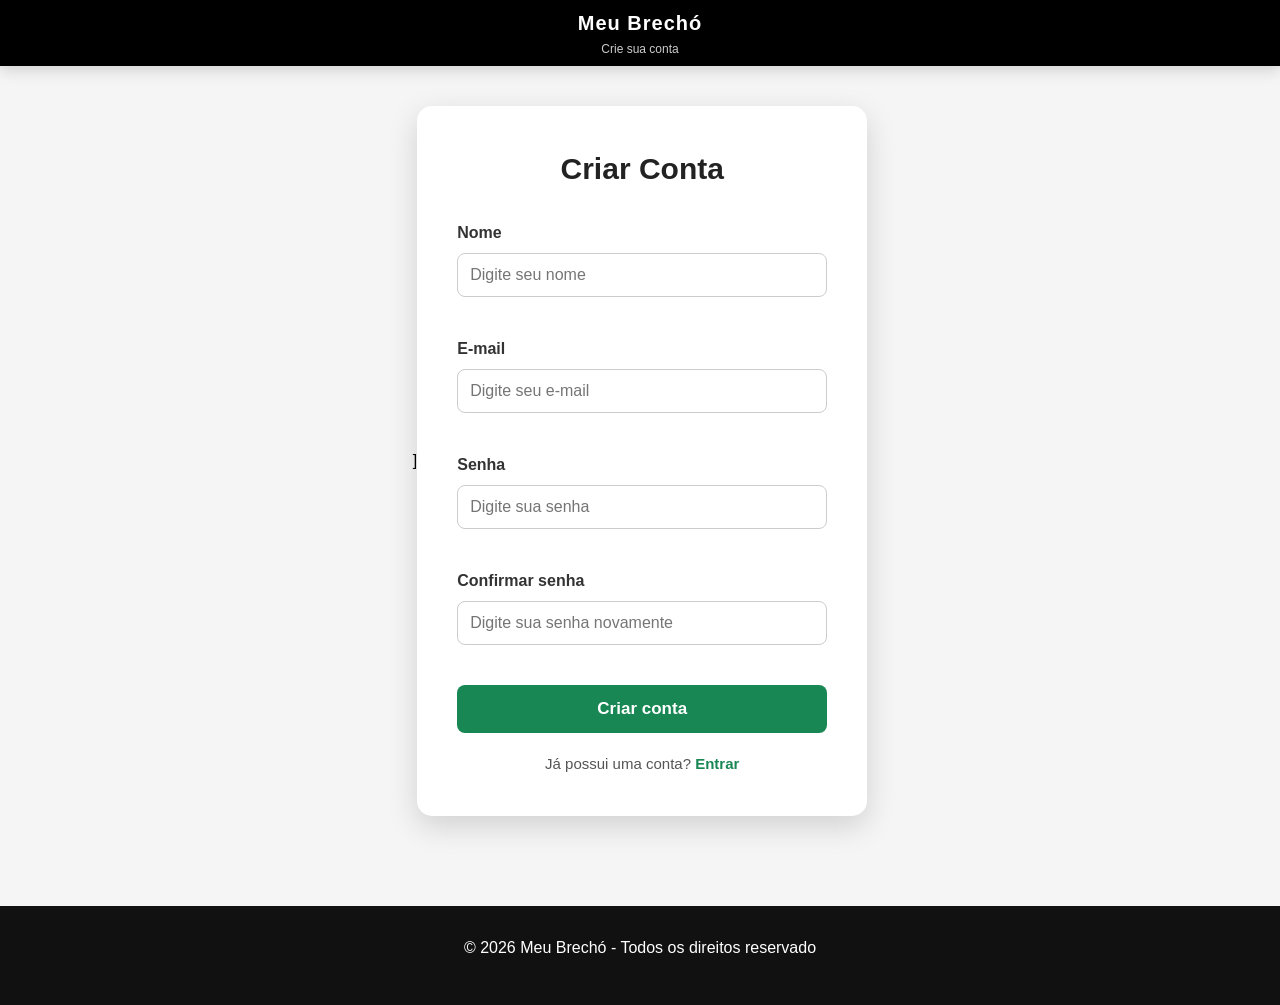
<file: cadastro.html>
<!DOCTYPE html>
<html lang="pt-br">
<head>
    <meta charset="UTF-8">
    <meta name="viewport" content="width=device-width, initial-scale=1.0">
    <link rel="stylesheet" href="style.css">
    <link rel="stylesheet" href="https://cdnjs.cloudflare.com/ajax/libs/font-awesome/6.5.0/css/all.min.css">
    <link rel="shortcut icon" href="img/favico4.png" type="image/x-icon">
    <title>Cadastro - Meu Brechó</title>
</head>

<body>
    <header>
        <h1>Meu Brechó</h1>

        <p>Crie sua conta</p>

    </header>

    <main class="login">]

        
            <section class="login-box">

                <h2>Criar Conta</h2>

                <form id="form-cadastro">

                    <div class="campo">
                        <label for="nome">Nome</label>

                        <input
                         type="text"
                         id="nome"
                         placeholder="Digite seu nome"
                         required
                         >
                    </div>
                    <div class="campo">

                        <label for="email">E-mail</label>

                        <input
                         type="email"
                         id="email"
                         placeholder="Digite seu e-mail"
                         required
                         >
                    </div>
                    <div class="campo">
                        <label for="senha">Senha</label>

                        <input
                         type="password"
                         id="senha"
                         placeholder="Digite sua senha"
                         required
                         >
                    </div>
                    <div class="campo">
                        <label for="confirmar-senha">Confirmar senha</label>

                        <input
                         type="password"
                         id="confirmar-senha"
                         placeholder="Digite sua senha novamente"
                         required
                         >
                    </div>

                    <p id="mensagem-cadastro"></p>

                    <button type="submit" class="btn-entrar">
                        Criar conta
                    </button>

                    <p class="cadastro-link">
                        Já possui uma conta?
                        <a href="login.html">Entrar</a>
                    </p>
                        
                
                    </form>
            </section>
    </main>

    <footer>
        <p>
            &copy; 2026 Meu Brechó - Todos os direitos reservado
        </p>
    </footer>

    <script src="cadastro.js"></script>
</body>
</html>
</file>
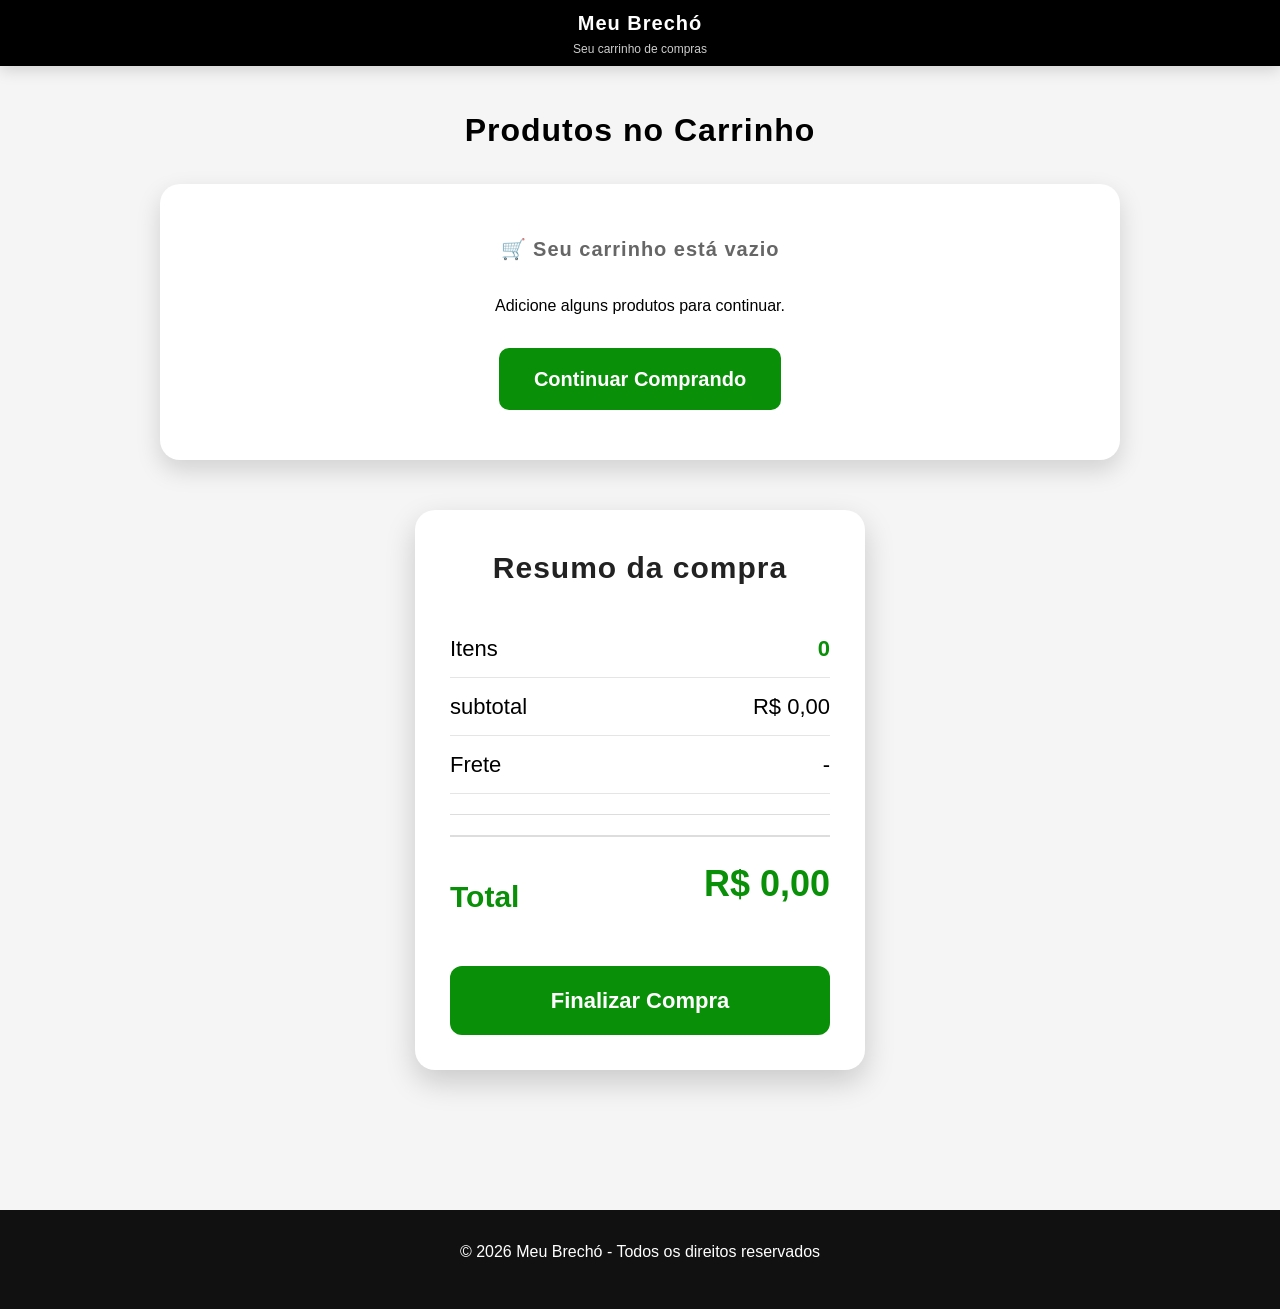
<file: carrinho.html>
<!DOCTYPE html>
<html lang="pt-br">
<head>
    <meta charset="UTF-8">
    <meta name="viewport" content="width=device-width, initial-scale=1.0">
    <link rel="stylesheet" href="style.css">
    <link rel="shortcut icon" href="img/favico4.png" type="image/x-icon">
    <title>Carrinho - Brechó</title>
</head>
<body>

    <header>
        <h1>Meu Brechó</h1>
        <p>Seu carrinho de compras</p>
    </header>

    <main class="pagina-carrinho">

        <h2>Produtos no Carrinho</h2>

            <div id="lista-carrinho-pagina">

            </div>                      

            <div class="resumo-carrinho">

                <h2>Resumo da compra</h2>

                <div class="linha-resumo">
                    <span>Itens</span>
                    <span id="quantidade-itens">0</span>
                </div>

                <div class="linha-resumo">
                    <span>subtotal</span>
                    <span id="subtotal-carrinho">R$ 0,00</span>
                </div>

                

                <div class="linha-resumo">
                    <span>Frete</span>
                    <span id="frete-carrinho">A calcular</span>
                </div>    

                <hr>

                    <div class="linha-total">
                        <span>Total</span>
                        <span id="total-carrinho-pagina">R$ 0,00</span>
                    </div>

                    <a href="checkout.html" class="btn-finalizar" aria-label="Finalizar compra">
                        Finalizar Compra
                    </a>

            </div>                 
                        
    </main>



    <footer>
        <p>&copy; 2026 Meu Brechó - Todos os direitos reservados</p>
    </footer>
    
    <script src="carrinho.js"></script>
    
</body>
</html>
</file>
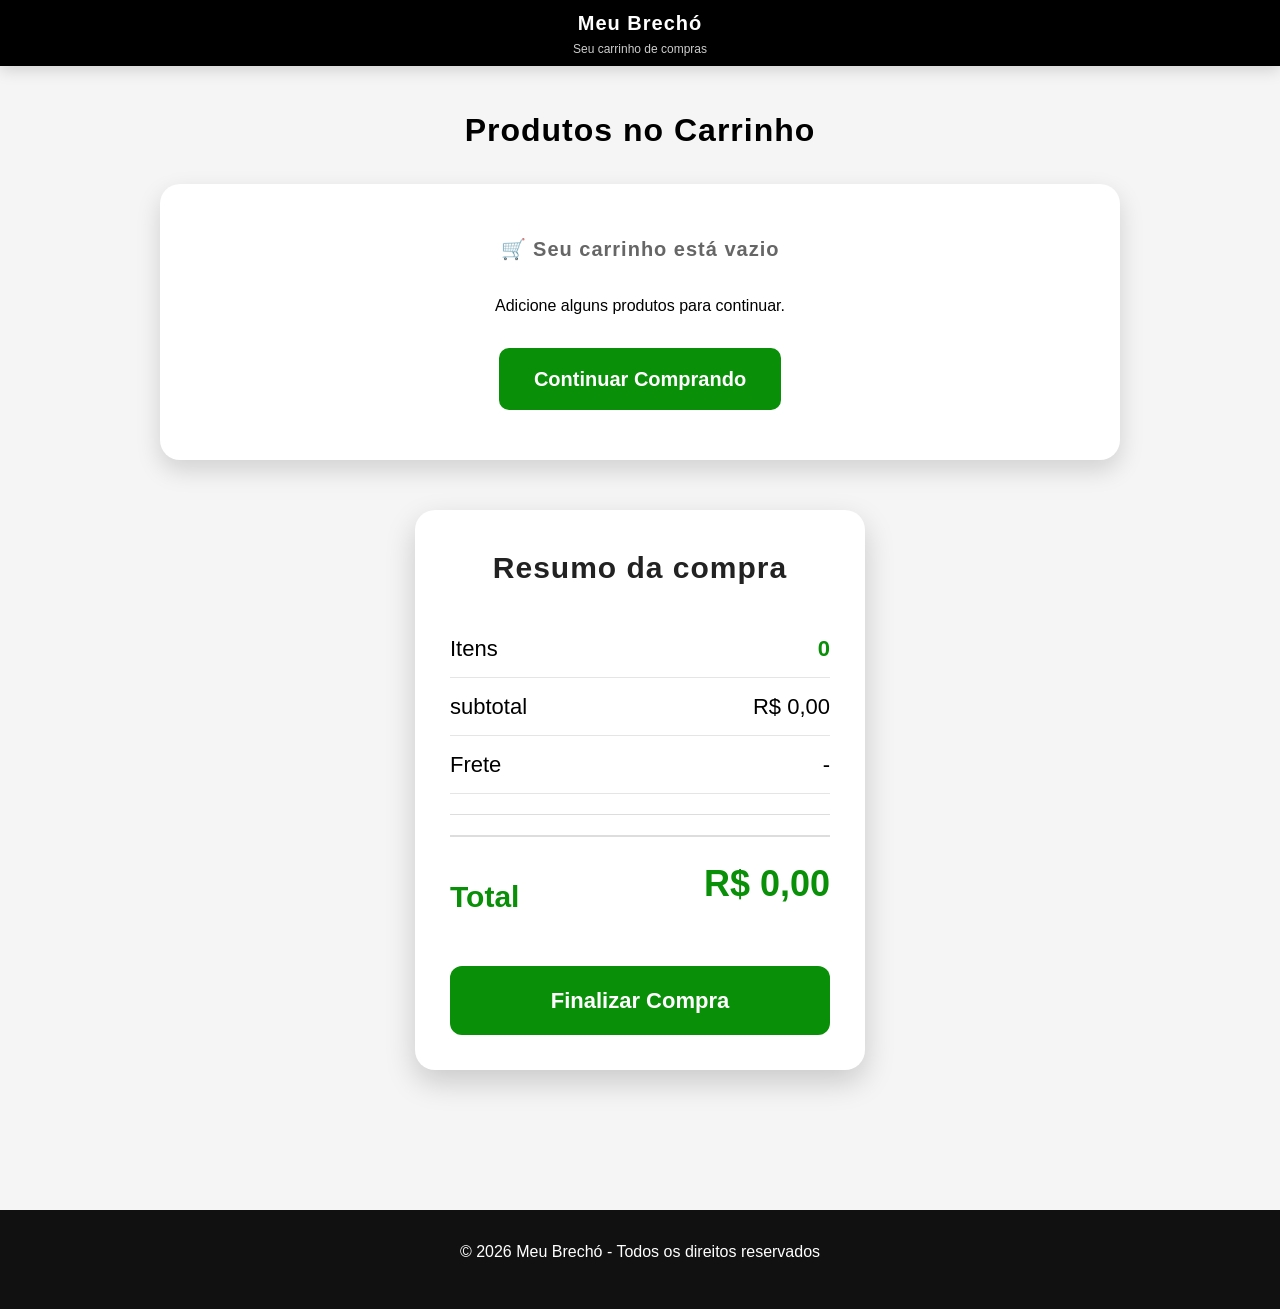
<file: checkout.html>
<!DOCTYPE html>
<html lang="pt-br">
<head>
    <meta charset="UTF-8">
    <meta name="viewport" content="width=device-width, initial-scale=1.0">
    <link rel="stylesheet" href="style.css">
    <link rel="shortcut icon" href="img/favico4.png" type="image/x-icon">
    <title>checkout - Meu Brechó</title>
</head>
<body>

    <header>
        <h1>Meu Brechó</h1>
        <p>Finalize sua compra</p>
    </header>

    <main class="checkout">      
        
        <section class="dados-cliente">
            <h2>Dados do Cliente</h2>

            <form id="form-checkout">

                <div class="campo">
                    <label for="nome">Nome Completo</label>
                    <input type="text" id="nome" placeholder="Digite seu nome">
                </div>

                <div class="campo">
                    <label for="email">E-mail</label>
                    <input type="email" id="email" placeholder="Digite seu e-mail">
                </div>

                <div class="campo">
                    <label for="telefone">Telefone</label>
                    <input type="tel" id="telefone" placeholder="(00)00000-0000">
                </div>
            </form>

        </section>
        <section class="endereco-entrega">
            <h2>Endereço de Entrega</h2>

            <div class="campo">
                <label for="cep">CEP</label>
                <input type="text" id="cep" placeholder="00000-000">
            </div>
            <div class="campo">
                <label for="rua">Rua</label>
                <input type="text" id="rua" placeholder="Digite sua rua">                
            </div>
            <div class="campo">
                <label for="numero">Número</label>
                <input type="text" id="numero" placeholder="Número">
            </div>
            <div class="campo">
                <label for="bairro">Bairro</label>
                <input type="text" id="bairro" placeholder="Bairro">
            </div>
            <div class="campo">
                <label for="cidade">Cidade</label>
                <input type="text" id="cidade" placeholder="Cidade">
            </div>
            <div class="campo">
                <label for="estado">Estado</label>
                <input type="text" id="estado" placeholder="UF">
            </div>

        </section>

        <section class="forma-pagamento">
            <h2>Forma de Pagamento</h2>

            <div class="opcao-pagamento">
                <input type="radio" id="pix" name="pagamento" value="Pix">
                <label for="pix">PIX</label>
            </div>
            <div class="opcao-pagamento">
                <input type="radio" id="credito" name="pagamento" value="credito">
                <label for="credito">Cartão de Crédito</label>
            </div>
            <div class="opcao-pagamento">
                <input type="radio" id="boleto" name="pagamento" value="boleto">
                <label for="boleto">Boleto Bancário</label>
            </div>

        </section>

        <section class="resumo-pedido">
            <h2>Resumo do Pedido</h2>

            <div id="lista-checkout">

            </div>

            <h3 id="total-checkout">
                Total: R$ 0,00
            </h3>

        </section>
        <section class="finalizar-compra">

            <button id="btn-finalizar">
                Finalizar Pedido
            </button>
            
        </section>


    </main>

    <footer>
        <p>&copy; 2026 Meu Brechó - Todos os direitos reservados</p>
    </footer>

    <script src="checkout.js"></script>
    
</body>
</html>
</file>
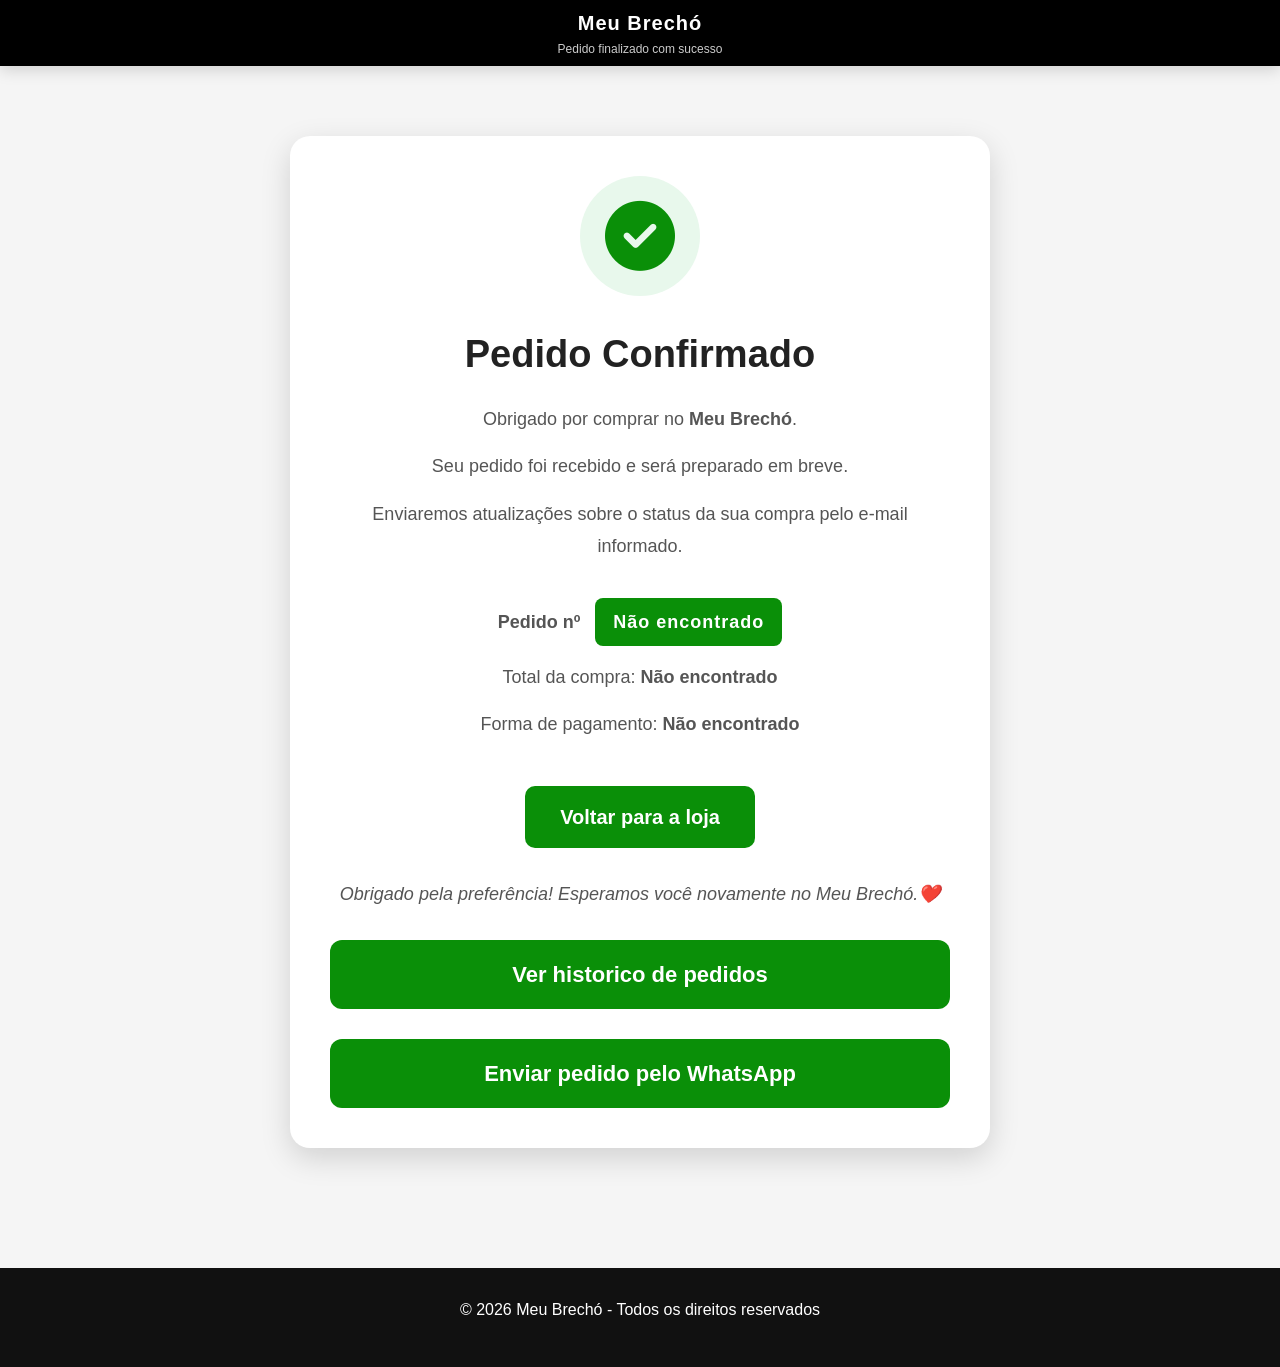
<file: confirmacao.html>
<!DOCTYPE html>
<html lang="pt-br">
<head>
    <meta charset="UTF-8">
    <meta name="viewport" content="width=device-width, initial-scale=1.0">
    <link rel="stylesheet" href="https://cdnjs.cloudflare.com/ajax/libs/font-awesome/6.5.0/css/all.min.css">
    <link rel="stylesheet" href="style.css">
    <link rel="shortcut icon" href="img/favico4.png" type="image/x-icon">
    <title>Pedido Confirmado - Meu Brechó</title>
</head>
<body>

    <header>
        <h1>Meu Brechó</h1>
        <p>Pedido finalizado com sucesso</p>
    </header>

    <main class="confirmacao">

        <section class="caixa-confirmacao">

            <div class="icone-sucesso">
                <i class="fa-solid fa-circle-check"></i>
            </div>

            <h2>Pedido Confirmado</h2>

           
            <p>
                Obrigado por comprar no <strong>Meu Brechó</strong>.
            </p>

            <p>
                Seu pedido foi recebido e será preparado em breve.
            </p>

            <p>
                Enviaremos atualizações sobre o status da sua compra pelo e-mail informado.
            </p>

            <p class="numero-pedido">

                Pedido nº <span id="numero-pedido"></span>

            </p>

            <p>
                Total da compra:
                <strong id="total-pedido"></strong>
            </p>

            <p>
                Forma de pagamento:
                <strong id="forma-pagamento"></strong>
            </p>

            <a href="index.html" class="btn-voltar">
                Voltar para a loja
            </a>

            <p class="mensagem-final">
                Obrigado pela preferência! Esperamos você novamente no Meu Brechó.❤️
            </p>

            <a href="historico.html" class="btn-finalizar">
                Ver historico de pedidos
            </a>

           <a href="#" id="btn-whatsapp" class="btn-finalizar">
                Enviar pedido pelo WhatsApp
           </a>
            

        </section>

    </main>

    <footer>
        <p>&copy; 2026 Meu Brechó - Todos os direitos reservados</p>
    </footer>
    
    <script src="confirmacao.js"></script>
</body>
</html>
</file>
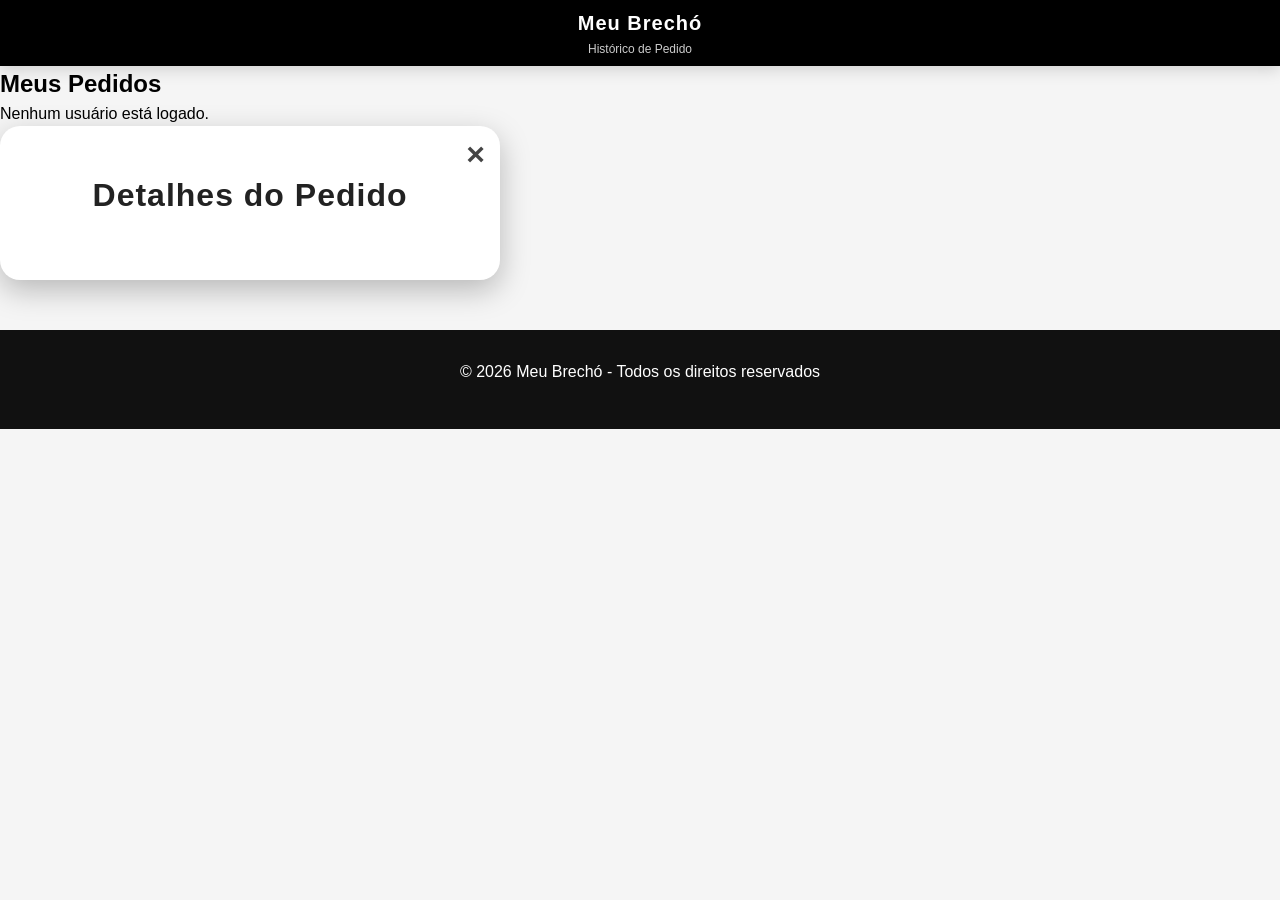
<file: historico.html>
<!DOCTYPE html>
<html lang="pt-br">
<head>
    <meta charset="UTF-8">
    <meta name="viewport" content="width=device-width, initial-scale=1.0">
    <link rel="stylesheet" href="style.css">
    <link rel="stylesheet" href="https://cdnjs.cloudflare.com/ajax/libs/font-awesome/6.5.0/css/all.min.css">
    <link rel="shortcut icon" href="img/favico4.png" type="image/x-icon">
    <title>Histórico de Pedidos - Meu Brechó</title>
</head>
<body>

    <header>
        <h1>Meu Brechó</h1>
        <p>Histórico de Pedido</p>
    </header>

    <main class="historico">
        <h2>Meus Pedidos</h2>

        <div id="lista-pedidos">

        </div>
        
    </main>

    <div id="modal-detalhes" class="modal-conteudo">

        <button id="fechar-modal" class="fechar-modal">
            &times;
        </button>

        <h2>Detalhes do Pedido</h2>

        <div id="conteudo-detalhes">        
        </div>

    </div>

    <footer>
        <p>&copy; 2026 Meu Brechó - Todos os direitos reservados</p>        
    </footer>

    <script src="historico.js"></script>
</body>
</html>
</file>
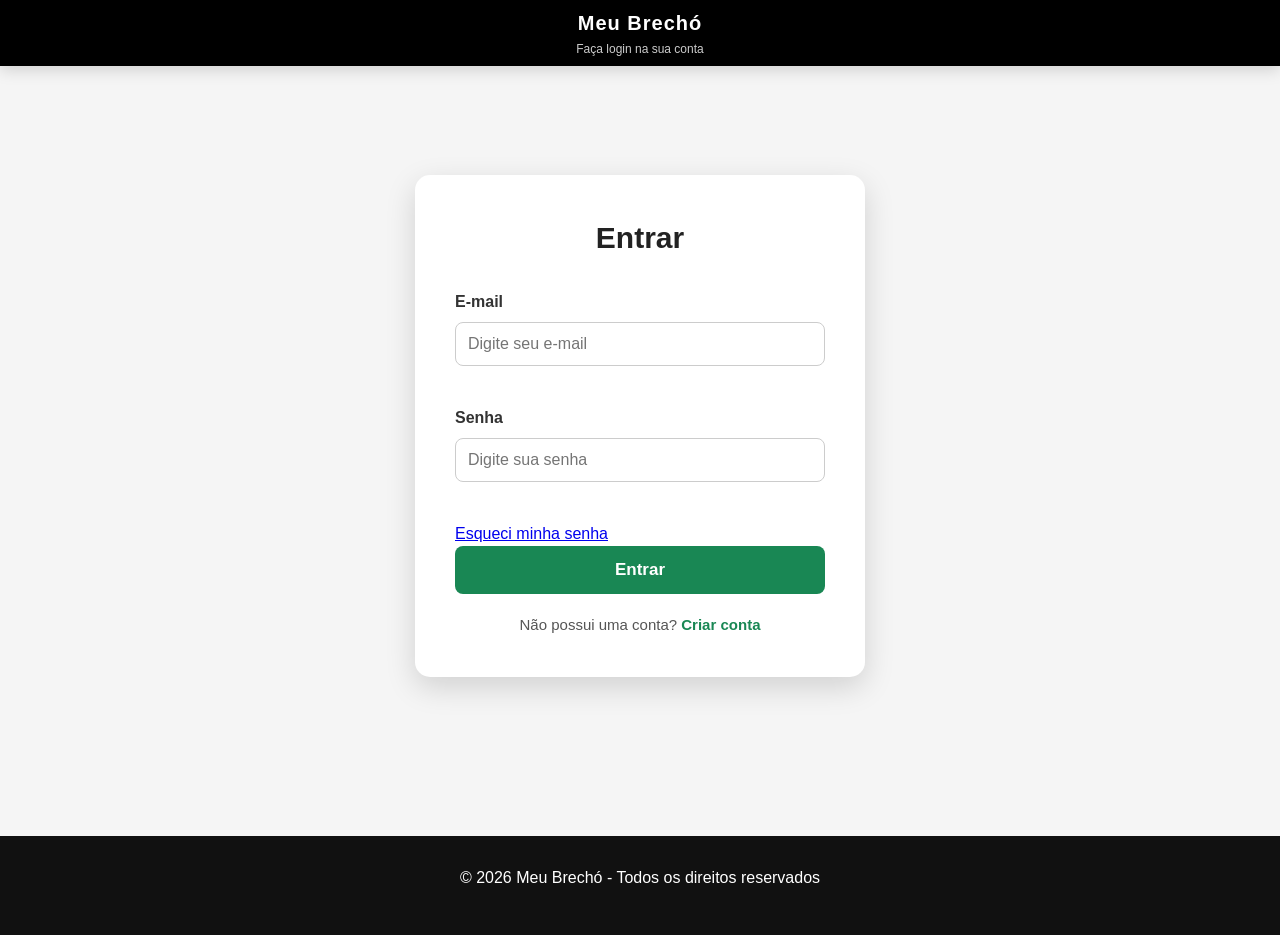
<file: login.html>
<!DOCTYPE html>
<html lang="pt-br">
<head>
    <meta charset="UTF-8">
    <meta name="viewport" content="width=device-width, initial-scale=1.0">
    <link rel="shortcut icon" href="img/favico4.png" type="image/x-icon">
    <link rel="stylesheet" href="style.css">
    <title>Meu Brechó</title>
</head>
<body>
    <header>
        <h1>Meu Brechó</h1>
        <p>Faça login na sua conta</p>
    </header>

    <main class="login">
        <section class="login-box">

            <h2>Entrar</h2>

            <form>
                <div class="campo">
                    <label for="email">E-mail</label>

                    <input
                        type="email"
                        id="email"
                        name="email"
                        placeholder="Digite seu e-mail"
                        required
                    >
                </div>

                <div class="campo">
                    <label for="senha">Senha</label>

                    <input
                        type="password"
                        id="senha"
                        name="senha"
                        placeholder="Digite sua senha"
                        required
                    >               
                                        
                </div>
                <p class="recuperar-senha">
                    <a href="recuperar-senha.html">Esqueci minha senha</a>
                </p>

                <p id="mensagem-login"></p>
                
                <button type="submit" class="btn-entrar">
                        Entrar
                    </button>

                    <p class="cadastro-link">
                        Não possui uma conta?
                        <a href="cadastro.html">Criar conta</a>
                    </p>

            </form>

        </section>
    </main>

    <footer>
        <p>&copy; 2026 Meu Brechó - Todos os direitos reservados</p>
    </footer>
    
    <script src="login.js"></script>
</body>
</html>
</file>
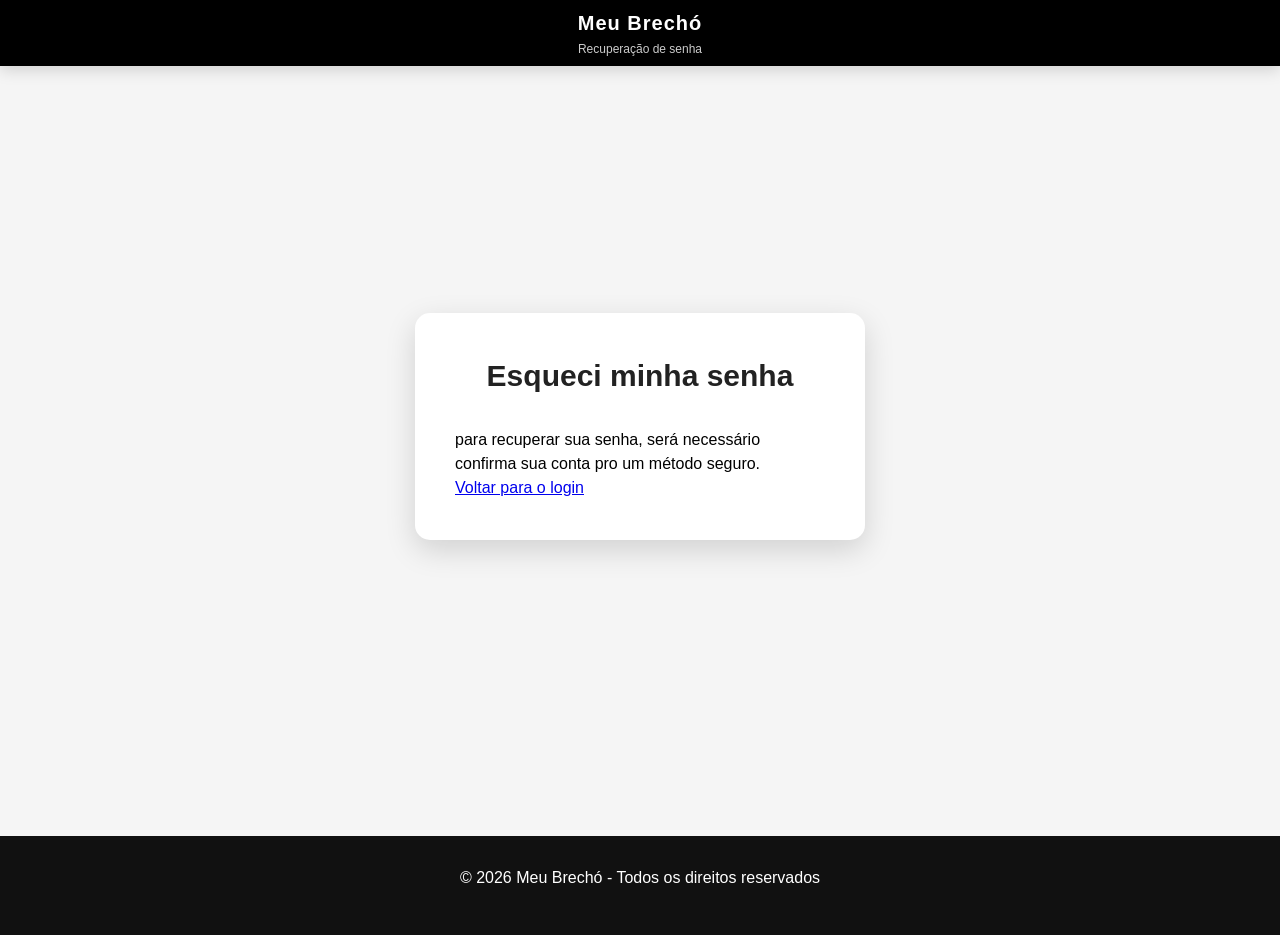
<file: recuperar-senha.html>
<!DOCTYPE html>
<html lang="pt-br">
<head>
    <meta charset="UTF-8">
    <meta name="viewport" content="width=device-width, initial-scale=1.0">
    <link rel="shortcut icon" href="img/favico4.png" type="image/x-icon">
    <link rel="stylesheet" href="style.css">
    <title>Recuperar senha - Meu Brechó</title>
</head>
<body>

    <header>
        <h1>Meu Brechó</h1>
        <p>Recuperação de senha</p>
    </header>

    <main class="login">
        <section class="login-box">
            <h2>Esqueci minha senha</h2>

            <p>
                para recuperar sua senha, será necessário
                confirma sua conta pro um método seguro.
            </p>

            <p>
                <a href="login.html">Voltar para o login</a>
            </p>

        </section>
    </main>

    <footer>
        <p>&copy; 2026 Meu Brechó - Todos os direitos reservados</p>
    </footer>
    
</body>
</html>
</file>
<file: style.css>
*{
    margin: 0;
    padding: 0;
    box-sizing: border-box;
}

body {
    margin: 0;
    font-family: Arial, Helvetica, sans-serif;

    background: #f5f5f5;
    line-height: 1.5;
}

/*===============================================================
   HEADER
===================================================================*/   

header {
    background-color: black;
    color: white;
    text-align: center;
    padding: 8px 10px;

    position: sticky;
    top: 0;

    z-index: 1000;

    box-shadow: 0 4px 15px rgba(0,0,0,0.15);
}
header p {
    margin: 2px 0 0;
    font-size: 12px;
    opacity: 0.8;
}
header h1 {
    font-size: 20px;
    letter-spacing: 1px;
    margin: 0;
}



.logo {
    text-align: center;
}

.usuario-area{
    margin-top: 5px;
    text-align: center;
}
.usuario-area a {
    color: white;
    text-decoration: none;
    font-weight: bold;
    transition: 0.3s;
}
.usuario-area a:hover {
    color: #00ff88;
}

.usuario-area button {
    background: none;
    border: none;
    color: white;
    font-weight: bold;
    font-size: 14px;
    cursor: pointer;
    padding: 0;
}
.usuario-area button:hover {
    color: #ff4444;
}

nav {
    margin-top: 6px;    
}

.menu {
    list-style: none;
    display: flex;
    justify-content: center;
    align-items: center;
    gap: 12px;   
    margin: 0;   
    padding: 0;
    flex-wrap: wrap;
}
.menu a {
    color: white;
    text-decoration: none;
    font-weight: bold;
    transition: .3s;
}
.menu a:hover {
    color: #0a8f08;
}
.menu li a {
    text-decoration: none;
    color: white;
    font-size: 14px;
    font-weight: bold;
    transition: 0.3s;
}
.menu li a:hover {
    color: #00ff88;
}
.menu i {
    font-size: 19px;
}
.menu i:hover {
    color: #00ff88;
}

.pesquisar {
    margin-top: 7px;
    display: flex;
    justify-content: center;
    gap: 7px;    
}
.pesquisar input {
    width: 300px;
    padding: 9px;
    border: none;
    border-radius: 5px;
    outline: none;
}
.pesquisar button {
    padding: 9px 15px;
    border: none;
    background: green;
    color: white;
    border-radius: 5px;
    cursor: pointer;
}
.pesquisar button:hover {
    background: darkgreen;
}
/*===============================================================
   PRODUTOS
===================================================================*/   
.produtos {    
    display: grid;
    grid-template-columns: repeat(auto-fit,minmax(min(100%,240px),280px));   
    justify-content: center;  
    gap: 25px;
    padding: 30px;     
}

.produto {
    background: white;
    position: relative;

    display: flex;
    flex-direction: column;
    justify-content: space-between; 
    gap: 10px;

    width: auto;
    padding: 20px;

    border: 1px solid #ddd;    
    border-radius: 10px;

    text-align: center;
    box-shadow: 0 0 15px rgba(0,0,0,0.1);

    transition: 0.3s;
    overflow: hidden;

    gap: 10px;

    
    display: flex;
    flex-direction: column;
    justify-content: space-between;
}
.produto img {
    width: 100%;
    height: 220px;
    object-fit: contain;

    display: block;
    margin: 0 auto;
    transition: transform 0.3s ease;
}
.produto:hover {
    transform: translateY(-8px) scale(1.03);
    box-shadow: 0 10px 25px rgba(0,0,0,0.15);
}
.produto h2 {
    font-weight: bold;
    letter-spacing: 1px;
    margin: 15px 0;
    min-height: 24px;
}
.produto p {
    flex-grow: 1;
}



.badge {
    position: absolute;
   
    top: 15px;
    left: 15px;
    background: #d62828;
    color: white;
    padding: 6px 12px;
    font-size: 13px;
    font-weight: bold;
    border-radius: 20px;
    box-shadow: 0 0 8px rgba(0,0,0,0.2);
}

.avaliacao {
    color: #f5b301;
    font-size: 22px;   
    letter-spacing: 2px;
}

.newsletter {
    background: black;
    color: white;
    text-align: center;
    padding: 50px 20px;
    margin-top: 40px;
}
.newsletter h2 {
    font-weight: bold;
    letter-spacing: 1px;

    font-size: 32px;
    margin-bottom: 20px;
}
.newsletter p {
    margin-bottom: 20px;
    color: #ccc;
}
.newsletter-box {
    display: flex;
    justify-content: center;
    gap: 10px;
    flex-wrap: wrap;
}
.newsletter-box input {
    width: 300px;
    padding: 14px;
    border: none;
    border-radius: 5px;
}
.newsletter-box button {
    padding: 14px 20px;
    border: none;
    background: green;
    color: white;
    border-radius: 5px;
    cursor: pointer;
}
.newsletter-box button:hover {
    background: darkgreen;
}

.preco {
    font-size: 28px;
    font-weight: bold;
    color: #0a8f08;
    margin: 10px 0 ;   
}

.btn-comprar {
    display: block;
    text-decoration: none;
    text-align: center;

    background: #0a8f08;
    color: white;
    border: none;
    box-sizing: border-box;

    padding: 12px;
    width: 100%;
    margin-top: 10px;

    cursor: pointer;
    border-radius: 8px;    
    font-size: 16px;
    font-weight: bold;

    transition: background-color 0.3s ease, transform 0.3s ease, box-shadow 0.3s ease;
}

.btn-comprar:hover {
    background: #087307;
    transform: translateY(-3px);
    box-shadow: 0 8px 18px rgba(0,0,0,0.20);
}
.btn-detalhes {
    display: block;
    background: white;
    color: #0a8f08;
    border: 2px solid #0a8f08;
    padding: 12px;
    width: 100%;
    margin-top: 10px;
    cursor: pointer;
    border-radius: 8px;
    font-size: 16px;
    font-weight: bold;
    transition: all .3s;
}
.btn-detalhes:hover {
    background: #0a8f08;
    color: white;
    transform: translateY(-3px);
    box-shadow: 0 6px 15px rgba(0,0,0,0.20);
}

.acoes-produto {
    display: flex;
    flex-direction: column;
    gap: 10px;
    margin-top: 15px;
}
/*===============================================================
   CARRINHO
===================================================================*/   
.carrinho {
    padding: 25px;
    margin: 20px auto;
    border-radius: 15px;
    box-shadow: 0 5px 20px rgba(0,0,0,0.8);
    width: 90%;
    background: white;
    border: 1px solid #eee;
}
.carrinho h2 {
    margin-bottom: 20px;    
    font-size: 25px;
    color: #222;
    border-bottom: 2px solid #f2f2f2;
    padding-bottom: 10px;

    font-weight: bold;
    letter-spacing: 1px;
}

#lista-carrinho {
    display: flex;
    flex-direction: column;
    gap: 12px;
}

#lista-carrinho li {
    color: #444;
    list-style: none;
    padding: 15px;
    background: #f9f9f9;
    border-radius: 8px;
    border: 1px solid #eee;
    font-size: 16px;
}

.total {
    margin-top: 15px;
    font-size: 20px;
    font-weight: bold;
    color: green;
}
/*===============================================================
   BANNER
===================================================================*/   
.banner {
    width: 100%;
    height: 400px;
    overflow: hidden;
    position: relative;  

    border-radius: 15px;
    box-shadow: 0 8px 25px rgba(0,0,0,0.15);
    margin: 30px auto;
}

.slides {     
  width: 100%;
  height: 100%;
  position: relative;   
}
.slide {
   position: absolute;
   top: 0;
   left: 0;
   width: 100%;
   height: 100%;

   object-fit: cover;

   opacity: 0;
   transition: opacity 1.2s ease-in-out;
   transform: scale(1);
}

.slide.ativo {
    opacity: 1;
}



@keyframes slideBanner {
    0%, 30% {
        transform: translateX(0);
    }
    35%, 60% {
        transform: translateX(-33.333%);
    }
    38% {
        transform: translateX(-100%);
    }  
    65%, 100% {
        transform: translateX(-66.666%);
    }   
}



.categoria {
    background: white;
    padding: 15px 30px;
    border-radius: 30px;
    font-weight: bold;
    cursor: pointer;
    box-shadow: 0 0 8px rgba(0,0,0,0.1);
    transition: 0.3s;
}
.categoria:hover {
    background: black;
    color: white;
    transform: scale(1.05);
}
.categorias {
    display: flex;
    justify-content: center;
    gap: 20px;
    padding: 20px;
    flex-wrap: wrap;
    margin-bottom: 20px;
}

/*===============================================================
   MODAL
===================================================================*/   

.modal {
    display: none;
    position: fixed;
    top: 0;
    left: 0;
    width: 100%;
    height: 100%;
    background: rgba(0,0,0,0.7);
   
    justify-content: center;
    align-items: center;

    padding: 20px;
}
.modal-conteudo {
    background: white;
    width: 90%;
    max-width: 500px;      
    padding: 35px;
    border-radius: 20px;
    text-align: center;
    position: relative;  
    box-shadow: 0 10px 30px rgba(0,0,0,0.25);   
    
    animation: aparecer 0.3s ease;
}




.modal-conteudo img {
    width: 100%;
    max-width: 280px;
    height: 280px;
    object-fit: contain;
    margin-bottom: 20px;
}
.modal-conteudo h2 {
    margin-top: 10px;
    font-size: 32px;
    color: #222;

    font-weight: bold;
    letter-spacing: 1px;
}
.modal-preco {
    color: green;
    font-size: 32px;
    font-weight: bold;
    margin: 15px 0;
}
.modal-conteudo p {
    font-size: 17px;
    color: #666;
    line-height: 1.6;
    margin-bottom: 20px;
}

.fechar {
    position: absolute;
    top: 15px;
    right: 20px;
    font-size: 32px;
    cursor: pointer;
    font-weight: bold;
    color: #444;
}
.fechar:hover {
    color: red;
    transform: scale(1.2);
}




footer {
    background-color: #111;
    color: white;
    text-align: center;
    padding: 30px 20px;
    margin-top: 50px;
}

footer p {
    margin-bottom: 15px;
}
.redes-sociais {
    display: flex;
    justify-content: center;
    gap: 25px;
    margin-top: 20px;
}
.redes-sociais a {
    color: white;
    font-size: 30px;
    margin: 0 15px;
    transition: 0.3s;
}
.redes-sociais a:hover {
    color: #0a8f08;
    transform: translateY(-4px);
}

.filtros {
    background: white;
    padding: 25px;
    margin: 20px;
    border-radius: 15px;
    box-shadow: 0 5px 20px rgba(0,0,0,0.8);
    text-align: center;
}
.filtros h2 {
    font-size: 28px;
    margin-bottom: 20px;
    color: #222;

    font-weight: bold;
    letter-spacing: 1px;
}
.filtro-box {
    display: flex;
    justify-content: center;
    gap: 15px;
    flex-wrap: wrap;
}
.filtro-box select {
    width: 180px;
    padding: 12px;
    border: 1px solid #ccc;
    border-radius: 8px;
    outline: none;
    font-size: 15px;
    cursor: pointer;
    transition: 0.3s;
}
.filtro-box select:hover {
    border-color: green;
}

.btn-filtrar {
    background: green;
    color: white;
    border: none;
    padding: 12px 20px;
    border-radius: 8px;
    cursor: pointer;
    font-weight: bold;
    transition: 0.3s;
}
.btn-filtrar:hover {
    background: darkgreen;
}

.pagamentos {
    background: white;
    padding: 40px;
    margin: 20px;
    border-radius: 15px;
    text-align: center;
    box-shadow: 0 5px 20px rgba(0,0,0,0.8);    
}
.pagamentos h2 {
    font-size: 30px;
    margin-bottom: 30px;
    color: #222;

    font-weight: bold;
    letter-spacing: 1px;
}
.pagamento-box {
    display: flex;
    justify-content: center;
    gap: 30px;
    flex-wrap: wrap;
}
.pagamento-item {
    background: #f9f9f9;
    padding: 25px;
    width: 220px;
    border-radius: 12px;
    transition: 0.3s;
    cursor: pointer;
}
.pagamento-item:hover {
    transform: translateY(-5px);
    box-shadow: 0 5px 15px rgba(0,0,0,0.1);
}
.pagamento-item i {
    font-size: 40px;
    color: green;
    margin-bottom: 15px;
}
.pagamento-item p {
    font-size: 18px;
    font-weight: bold;
    color: #333;
}

.entrega {
    background: white;
    padding: 40px 20px;
    margin: 20px;
    border-radius: 15px;
    text-align: center;
    box-shadow: 0 5px 20px rgba(0,0,0,0.8);
}
.entrega h2 {
    font-size: 30px;
    margin-bottom: 30px;
    color: #222;

    font-weight: bold;
    letter-spacing: 1px;
}
.entrega-box {
    display: flex;
    justify-content: center;
    gap: 30px;
    flex-wrap: wrap;
}
.entrega-item {
    background: #f9f9f9;
    padding: 25px;
    width: 250px;
    border-radius: 12px;
    transition: 0.3s;
}
.entrega-item:hover {
    transform: translateY(-5px);
    box-shadow: 0 5px 15px rgba(0,0,0,0.1);
}
.entrega-item i {
    font-size: 40px;
    color: green;
    margin-bottom: 15px;
}
.entrega-item p {
    font-size: 17px;
    font-weight: bold;
    color: #333;
}

.depoimentos {
    background: white;
    padding: 40px 20px;
    margin: 20px;
    border-radius: 15px;
    text-align: center;
    box-shadow: 0 5px 20px rgba(0,0,0,0.8);    
}
.depoimentos h2 {
    font-size: 30px;
    margin-bottom: 30px;
    color: #222;

    font-weight: bold;
    letter-spacing: 1px;
}
.depoimentos-box {
    display: flex;
    justify-content: center;
    gap: 25px;
    flex-wrap: wrap;
}
.depoimento-item {
    background: #f9f9f9;
    padding: 25px;
    width: 300px;
    border-radius: 12px;
    border-left: 5px solid green;
    text-align: left;
    transition: 0.3s;
}
.depoimento-item:hover {
    transform: translateY(-5px);
    box-shadow: 0 5px 15px rgba(0,0,0,0.1);
}
.depoimento-item p {
    font-size: 16px;
    color: #555;
    margin-bottom: 15px;
    line-height: 1.6;
}
.depoimento-item h4 {
    color: green;
    font-size: 16px;
}




.pagina-carrinho {
    padding: 40px 20px;
    max-width: 1000px;
    margin: auto;
}
.pagina-carrinho h2 {
    text-align: center;
    margin-bottom: 30px;
    font-size: 32px;

    font-weight: bold;
    letter-spacing: 1px;
}
.item-carrinho {
    background: #fff;
    display: flex;
    align-items: center;
    gap: 30px;
    padding: 25px;
    margin-bottom: 25px;
    border-radius: 15px;
    box-shadow: 0 8px 20px rgba(0,0,0,0.20);
    transition: .3s;
}
.item-carrinho:hover {
    transform: translateY(-4px);
    box-shadow: 0 15px 30px rgba(0,0,0,0.25);
}

.img-carrinho {
    width: 140px;
    height: 140px;
    object-fit: cover;
    border-radius: 12px;
    border: 1px solid #ddd;
}
.info-carrinho {
    flex: 1;
    display: flex;
    flex-direction: column;
    gap: 10px;
}
.info-carrinho h3 {    
    font-size: 34px;
    font-weight: bold;   
    color: #222;    
}
.btn-remover {
    margin-top: 15px;
    align-self: flex-start;

    padding: 10px 20px;
    border: 2px solid #d62828;
    border-radius: 10px;
    background: #fff;
    color: #d62828;
    
    font-weight: bold;
    cursor: pointer;
    transition: .3s;
}
.btn-remover:hover {
    background: #d62828;
    color: #fff;
    transform: translateY(-2px);
}

.resumo-carrinho {
    max-width: 450px;
    margin: 50px auto;
    background: #fff;       
    padding: 35px;
    border-radius: 20px;
    box-shadow: 0 12px 30px rgba(0,0,0,0.18);    
}
.resumo-carrinho h2 {
    text-align: center;
    margin-bottom: 30px;
    font-size: 30px;  
    color: #222;  
}
.resumo-carrinho hr {
    margin: 20px 0;
    border: none;
    border-top: 1px solid #ddd;
}

.linha-resumo {
    display: flex;
    justify-content: space-between;
    align-items: center;
    padding: 12px 0;
    
    font-size: 22px;
    border-bottom: 1px solid #e5e5e5;
}
.linha-total {
    display: flex;
    justify-content: space-between;
    align-items: center;

    margin-top: 20px;
    padding-top: 20px;    
    border-top: 2px solid #ddd;

    font-size: 30px;
    font-weight: bold;
    color: #0a8f08;
}

#total-carrinho-pagina {
    font-size: 36px;
    color: #0a8f08;
    margin-bottom: 25px;
}
.btn-finalizar {

    display: block;
    width: 100%;
    text-decoration: none;
    text-align: center;
    margin-top: 30px;

    background: #0a8f08;
    color: #fff;
    border: none;
    padding: 18px;
    border-radius: 12px;
    font-weight: bold;
    transition: 0.3s;
    cursor: pointer;
    font-size: 22px;
    
}
.btn-finalizar:hover {
    background: #087307;
    transform: translateY(-3px);
}

/*===============================================================
   CHECKOUT
===================================================================*/   

.checkout {
    max-width: 1000px;
    margin: auto;
    padding: 40px 20px;
}
.checkout h2 {
    text-align: center;
    margin-bottom: 30px;
    font-size: 32px;

    font-weight: bold;
    letter-spacing: 1px;
}
.checkout-form {
    box-sizing: border-box;
    font-size: 18px;
    background: white;
    padding: 30px;
    border-radius: 15px;
    box-shadow: 0 5px 20px rgba(0,0,0,0.8);
    display: grid;
    grid-template-columns: 1fr 1fr;
    gap: 20px;
}
.checkout-form input {
    padding: 14px;
    border: 1px solid #ccc;
    border-radius: 8px;
    outline: none;
}
.checkout-form input:focus {
    border-color: green;
} 
.resumo-pedido {
    background: white;
    margin-top: 30px;
    padding: 30px;
    border-radius: 15px;
    text-align: center;
    box-shadow: 0 5px 20px rgba(0,0,0,0.8);
}
.resumo-pedido h3 {
    margin-bottom: 20px;
    font-size: 28px;
}
.resumo-pedido p {
    margin-bottom: 10px;
    color: #555;
}
.resumo-pedido h4 {
    margin: 20px 0;
    font-size: 24px;
    color: green;
}
#numero-pedido {
    background: #0a8f08;
    color: white;
    padding: 8px 18px;
    border-radius: 8px;
    margin-left: 10px;
    display: inline-block;
    letter-spacing: 1px;
}
/*===============================================================
   CONFIRMAÇÃO
===================================================================*/   
.confirmacao {
    display: flex;
    justify-content: center;
    align-items: center;
    padding: 60px 20px;
    min-height: 70vh;
}
.confirmacao-box i {
    font-size: 80px;
    color: green;
    margin-bottom: 20px;
}
.confirmacao-box h2 {
    font-size: 36px;
    margin-bottom: 20px;
    color: #222;
}
.confirmacao-box p {
    font-size: 18px;
    color: #555;
    margin-bottom: 15px;
    line-height: 1.6;
}

.btn-voltar {
    display: inline-block;
    margin-top: 30px;
    background: #0a8f08;
    color: #fff;
    padding: 16px 35px;
    border-radius: 10px;
    text-decoration: none;
    font-size: 20px;
    font-weight: bold;
    transition: all .3s;

    animation: pulsar 2s infinite;
}
.btn-voltar-loja:hover {
    background: #087307;
    transform: translateY(-3px);
    box-shadow: 0 8px 20px rgba(0,0,0,0.20);
}

.mensagem-final {
    margin-top: 30px;
    font-size: 17px;
    color: #666;
    font-style: italic;
}



@keyframes pulsar {
    0% {
        transform: scale(1);
    }
    50% {
        transform: scale(1.08);
    }
    100% {
        transform: scale(1);
 }
}

.destaques {
    background: white;
    padding: 40px 20px;
    margin: 20px;
    border-radius: 15px;
    text-align: center;
    box-shadow: 0 5px 20px rgba(0,0,0,0.8);
}
.destaques h2 {
    font-size: 32px;
    margin-bottom: 30px;
    color: #222;    
}
.destaques-box {
    display: flex;
    justify-content: center;
    gap: 25px;
    flex-wrap: wrap;
}
.destaque-item {
    width: 250px;
    background: #f9f9f9;
    padding: 20px;
    border-radius: 15px;
    transition: 0.3s;
}
.destaque-item:hover {
    transform: translateY(-8px);
    box-shadow: 0 5px 20px rgba(0,0,0,0.1);    
}
.destaque-item img {
    width: 100%;
    min-height: 220px;
    object-fit: contain;
}
.destaque-item h3 {
    margin: 15px 0 10px;
    color: #222;    
}
.destaque-item p {
    color: green;
    font-weight: bold;
}

.selos {
    background: white;
    padding: 50px 20px;
    margin: 20px;
    border-radius: 15px;
    text-align: center;
    box-shadow: 0 5px 20px rgba(0,0,0,0.8);
}
.selos h2 {
    font-size: 32px;
    margin-bottom: 30px;
    color: #222;
}
.selos-box {
    display: flex;
    justify-content: center;
    gap: 25px;
    flex-wrap: wrap;
}
.selo-item {
    width: 230px;
    background: #f9f9f9;
    padding: 25px;
    border-radius: 15px;
    transition: 0.3s;
}
.selo-item:hover {
    transform: translateY(-8px);
    box-shadow: 0 5px 20px rgba(0,0,0,0.1);
}
.selo-item i {
    font-size: 40px;
    color: green;
    margin-bottom: 15px;
    transition: 0.3s;
}
.selo-item:hover i {
    transform: scale(1.2) rotate(8deg);
}
.selo-item h3 {
    margin-bottom: 10px;
    color: #222;
}
.selo-item p {
    color: #666;
    font-size: 15px;
    line-height: 1.5;
}

button:active,
.btn-comprar:active,
.btn-detalhes:active,
.btn-finalizar:active {
    transform: scale(0.97);
}

.icone-carrinho {
    position: absolute;
    display: inline-block;
    
}
#contador-carrinho {
    position: absolute;

    top: -17px;
    right: -10px;

    width: 20px;
    height: 20px;

    background: red;
    color: white;

    border: 2px solid white;

    border-radius: 50%;

    display: flex;
    justify-content: center;
    align-items: center;

    font-size: 12px;
    font-weight: bold;
}

/*==================
CHECKOUT
==================*/
.checkout {
    max-width: 900px;
    margin: 40px;
    padding: 30px;    
}
.checkout section {
    background: #fff;
    padding: 25px;
    margin-bottom: 25px;
    border-radius: 10px;
    box-shadow: 0 20px 8px rgba(0,0,0,0.1);
}
.checkout h2 {
    font-size: 24px;
    color: #222;
    margin-bottom: 20px;
    padding-bottom: 10px;
    border-bottom: 2px solid #ddd;
}
.campo {
    display: flex;
    flex-direction: column;
    margin-bottom: 20px;
}
.campo label {
    font-weight: bold;
    margin-bottom: 8px;
    color: #333;
}
.campo input {
    padding: 12px;
    border: 1px solid #ccc;
    border-radius: 8px;
    font-size: 16px;
    transition: 0.3s;
}
.campo input:focus {
    outline: none;
    border-color: #000;
    box-shadow: 0 0 6px rgba(0,0,0,0.2);
}
.opcao-pagamento {
    display: flex;
    align-items: center;
    gap: 10px;
    margin-bottom: 15px;
    font-size: 17px;
    cursor: pointer;
}
.opcao-pagamento input {
    transform: scale(1.2);
    cursor: pointer;
}
.resumo-pedido {
    background: #f9f9f9;
}
#lista-checkout {
    margin: 20px;
}
#total-checkout {
    text-align: right;
    font-size: 24px;
    color: #111;
    font-weight: bold;
}
.finalizar-compra {
    text-align: center;
}
#btn-finalizar {
    width: 100%;
    background: #000;
    color: white;
    border: none;
    padding: 15px 40px;
    padding: 18px;
    font-size: 20px;
    font-weight: bold;
    border-radius: 8px;
    cursor: pointer;
    transition: 0.3s;
}
#btn-finalizar:hover {
    background: green;
    transform: scale(1.05);
}

.item-checkout {
    display: flex;
    align-items: center;
    justify-content: space-between;

    gap: 20px;

    padding: 15px;
    border: 1px solid #ddd;
}
.item-checkout img {
    width: 70px;
    height: 70px;
    object-fit: cover;
    border-radius: 8px;
}
.info-checkout {
    flex: 1;
}
.info-checkout h3 {
    margin-bottom: 8px;
    color: #111;
}
.info-checkout p {
    color: #666;
}
.item-checkout span {
    font-size: 18px;
    font-weight: bold;
    color: #000;
}


.confirmacao {
    display: flex;
    justify-content: center;
    align-items: center;

    padding: 20px;
}
.caixa-confirmacao {
    max-width: 700px;
    width: 100%;
    margin: 50px auto;
    background: white;
    padding: 40px;
    border-radius: 20px;
    box-shadow: 0 10px 30px rgba(0,0,0,0.15);
    text-align: center;
}

.icone-sucesso {
    width: 120px;
    height: 120px;
    margin: 0 auto 30px;
    border-radius: 50%;
    background: #e8f8ec;
    display: flex;
    justify-content: center;
    align-items: center;   
}
.icone-sucesso i {
    font-size: 70px;
    color: #0a8f08;
}
.caixa-confirmacao h2 {
    font-size: 38px;
    margin-bottom: 20px;
    color: #222;
    font-weight: bold;
}
.caixa-confirmacao p {
    font-size: 18px;
    color: #555;
    margin-bottom: 15px;
    line-height: 1.8;
}
.numero-pedido {
    font-size: 22px;
    font-weight: bold;   
    margin: 35px 0;
}
#
.btn-voltar {
    display: inline-block;
    background: #111;
    color: #fff;
    text-decoration: none;
    padding: 15px 30px;
    border-radius: 10px;
    font-size: 18px;
    font-weight: bold;
    transition: .3s;
}
.btn-voltar:hover {
    background: #0a8f08;
    transform: scale(1.05);
}


.controle-quantidade {
    display: flex;
    align-items: center;
    gap: 12px;
    margin: 12px 0;
}
.controle-quantidade button {    
    width: 32px;
    height: 32px;
    border: none;
    border-radius: 6px;
    background: #0a8f08;
    color: white;
    font-size: 20px;
    cursor: pointer;
    transition: .3s;
}
.controle-quantidade button:hover {
    background: #066806;
}
.controle-quantidade span {
    min-width: 35px;
    text-align: center;
    font-size: 22px;
    font-weight: bold;
    background: #f5f5f5;
    padding: 6px 12px;
    border-radius: 8px;
}

.preco-unitario {
    color: #666;
    font-size: 18px;   
}
.subtotal {   
    color: #0a8f08;
    font-size: 20px;
    font-weight: bold;
}

.acoes-carrinho {
    display: flex;
    justify-content: flex-end;
    margin-top: 15px;
}

.carrinho-vazio {
    text-align: center;
    background: #fff;
    padding: 50px;
    border-radius: 20px;
    box-shadow: 0 10px 25px rgba(0,0,0,0.15);
}
.carrinho-vazio h2 {
    font-size: 20px;
    color: #666;
    margin-bottom: 30px;
}

#quantidade-itens {
    font-weight: bold;
    color: #0a8f08;
    font-size: 22px;

}

.login {
    min-height: 80vh;
    display: flex;
    justify-content: center;
    align-items: center;
    padding: 40px 20px;
}
.login-box {
    background: white;
    width: 100%;
    max-width: 450px;
    padding: 40px;
    border-radius: 15px;
    box-shadow: 0 10px 30px rgba(0,0,0,0.15);
}
.login-box h2 {
    text-align: center;
    font-size: 30px;
    color: #222;
    margin-bottom: 30px;
}

.campo label {
    display: block;
    font-weight: bold;
    margin-bottom: 8px;
    color: #333;   
}

.campo input {
    width: 100%;
    padding: 12px;
    border-radius: 1px solid #ccc;
    border-radius: 8px;
    font-size: 16px;
    box-sizing: border-box;
    margin-bottom: 20px;
}

.btn-entrar {
    width: 100%;
    padding: 14px;
    background: #198754;
    color: white;
    border: none;
    border-radius: 8px;
    font-size: 17px;
    font-weight: bold;
    cursor: pointer;
    transition: 0.3s;
}
.btn-entrar:hover {
    background: #146c43;
}

.cadastro-link {
    text-align: center;
    margin-top: 20px;
    font-size: 15px;
    color: #555;
}
.cadastro-link a {
    color: #198754;
    text-decoration: none;
    font-weight: bold;
}
.cadastro-link a:hover {
    text-decoration: underline;
}

/*BOTÃO FECHAR DO MODAL DE PEDIDO*/

.fechar-modal {
    position: absolute;
    top: 10px;
    right: 15px;
    border: none;
    background: transparent;
    font-size: 32px;
    font-weight: bold;
    color: #444;
    cursor: pointer;
}
.fechar-modal:hover {
    color: red;
    transform: scale(1.1);
} 

#conteudo-detalhes {
    color: #000;
    text-align: left;
    line-height: 1.6;
    white-space: pre-line;
}
#conteudo-detalhes p {
    margin: 2px 0;
    line-height: 1.2;
}

#conteudo-detalhes .produto-pedido {
    display: flex;
    flex-direction: column;
    align-items: flex-start;   
    width: 100%;
    max-width: 100%;   
    box-sizing: border-box;  
    margin: -20px;
    padding: 0;
    border-bottom: 1px solid #ddd;        
    overflow-wrap: anywhere;
}
#conteudo-detalhes .produto-pedido img {
    display: block;
    width: 100px;
    max-width: 100px;
    height: 100px;
    max-width: 100px;
    object-fit: contain;
    margin: 0;
}
#conteudo-detalhes .produto-pedido p {
    width: 100%;
    max-width: 100%;
    box-sizing: border-box;
    margin: 15px 0 0;
    text-align: left;
    overflow-wrap: anywhere;
    white-space: normal;
    line-height: 1.2;
}


/*========================================
SEÇÃO CONTATO
========================================*/


#contato {
    width: 95%;
    max-width: 1100px;
    margin: 40px auto;
    padding: 40px 20px;
    text-align: center;
}
#contato h2 {
    font-size: 32px;
    margin-bottom: 15px;    
}
#contato > p {
    font-size: 18px;
    margin-bottom: 30px;
}
.contato-info {
    display: flex;
    justify-content: center;
    gap: 25px;
    flex-wrap: wrap;
}
.contato-item {
    width: 280px;
    padding: 25px;
    border-radius: 10px;
    box-shadow: 0 5px rgba(0,0,0,0.2);
}
.contato-item i {
    font-size: 35px;
    margin-bottom: 15px;
}
.contato-item h3 {
    font-size: 22px;
    margin-bottom: 10px;
}
.contat-item p {
    font-size: 16px;
}

.form-depoimento {
    margin-top: 30px;
    padding: 25px;
    background: #f5f5f5;
    border-radius: 10px;
    max-width: 600px;
    margin-left: auto;
    margin-right: auto;
}
.form-depoimento h3 {
    text-align: center;
    margin-bottom: 20px;    
}
.form-depoimento input {
    width: 100%;
    padding: 12px;
    margin-bottom: 10px;
    border: 1px solid #ccc;
    border-radius: 5px;
}
.form-depoimento textarea {
    width: 100%;
    padding: 12px;
    margin-bottom: 10px;
    border: 1px solid #ccc;
    border-radius: 5px;
}
.form-depoimento button {
    padding: 12px 20px;
    background: #0a8f08;
    color: white;
    border: none;
    border-radius: 5px;
    cursor: pointer;
}
.form-depoimento button:hover {
    background: #00ff88;
}


.info-seguranca {
    display: none;
}
.info-seguranca.ativo {
    display: block;
}

.info-seguranca, .info-entrega, .info-troca, .info-suporte {
    display: none;
}


.voltar-topo {
    position: fixed;
    bottom: 20px;
    right: 30px;
    background: #0a8f08;
    color: white;
    width: 55px;
    height: 55px;
    border-radius: 50%;
    text-decoration: none;
    display: flex;
    justify-content: center;
    align-items: center;
    font-size: 22px;
    box-shadow: 0 5px 15px rgba(0,0,0,0.30);
    transition: 0.3s;
    z-index: 1000;

    animation: pulsar 2s infinite;
}
.voltar-topo:hover {
    background: #087307;
    transform: translateY(-5px) scale(1.08);
}



























/*COMEÇA O MEDIA QUERY*/

@media (max-width: 768px) {

    header {
        padding: 8px 8px;
        text-align: center;
    }

    .logo h1 {
        font-size: 28px;
        margin: 0;
    }
    .logo p {
        font-size: 13px;
        margin: 4px 0 8px;
    }

    .menu {
        display: flex;
        flex-direction: row;
        flex-wrap: nowrap;
        justify-content: flex-start;        
        align-items: center;
        gap: 14px;
        overflow-x: auto;
        white-space: nowrap;
        padding: 3px 5px;
        margin: 0;
    }
    .menu a {
        font-size: 14px;
    }


    .produtos {

        grid-template-columns: repeat(2, minmax(0, 1fr));
        gap: 15px;
        padding: 15px;              
    }

    .produto {
        width: auto;
        max-width: none;  
        padding: 12px;    
    }

    .produto img {
        width: 90%;
        max-width: 350px;

        /* height: 200px;
        object-fit: contain;

        transition: .4s; */
    }
    .produto:hover img {
        transform: scale(1.08);
    }

    .filtro-box {
        display: flex;
        flex-direction: column;       
        gap: 15px;
    }
    .filtro-box select,
    .filtro-box button {
        width: 100%;
    }

    .btn-filtrar {
        width: 90%;
    }

    .pagamento-box {
        display: flex;
        flex-direction: column;
        align-items: center;
        gap: 20px;
    }

    .pagamento-item,
    .entrega-item,
    .depoimento-item {
        width: 90%;
        max-width: 400px;
    }

   .entrega-box {
        display: flex;
        flex-direction: column;
        align-items: center;
        gap: 20px;        
   }

   .entrega-item {
    width: 90%;
   }

   .depoimentos-box {
    display: flex;
    flex-direction: column;
    gap: 20px;
   }
   .depoimento-item {
    width: 90%;
   }

   .checkout-form {
    grid-template-columns: 1fr;
   }

  
  

  .pesquisar {
    display: flex;
    justify-content: center;
    flex-direction: row;
    gap: 8px;
    margin-top: 10px;
    width: 100%;
    align-items: center;
  }

  .pesquisar input {
    width: 70%;
    padding: 12px 15px;
    border: 1px solid #ccc;
    border-radius: 8px;
    outline: none;
    font-size: 16px;
    transition: .3s;
  }
  .pesquisar input:focus {
    border-color: #0a8f08;
    box-shadow: 0 0 10px rgba(0,0,0,0.25);

  }

  .pesquisar button {
    padding: 12px 20px;
    background: #0a8f08;
    color: white;
    border: none;
    border-radius: 8px;
    cursor: pointer;
    font-weight: bold;
    transition: .3s;
  }
  .pesquisar button:hover {
    background: #087307;
    transform: translateY(-2px);
  }

  .banner {
    height: 220px;
  }

  .destaques-box {
    flex-direction: column;
    align-items: center;
  }
  .destaque-item {
    width: 90%;
  }

  .selos-box {
    flex-direction: column;
    align-items: center;
  }
  .selo-item {
    width: 90%;    
  }
 .clicavel {
    cursor: pointer !important;
 }


.sobre {
    background: white;
    padding: 50px 20px;
    border-radius: 15px;
    margin: 20px;
    box-shadow: 0 5px 20px rgba(0,0,0,0.8);
}
.sobre-box {
    display: flex;
    align-items: center;
    justify-content: center;
    gap: 40px;
    flex-wrap: wrap;
}
.sobre-texto {
    flex: 1;
    min-width: 300px;
}
.sobre-texto h2 {
    font-size: 32px;
    margin-bottom: 20px;
    color: #222;
}
.sobre-texto p {
    font-size: 17px;
    color: #555;
    margin-bottom: 15px;
    line-height: 1.7;
}
.sobre-imagem {
    flex: 1;
    display: flex;
    justify-content: center;
}
.sobre-imagem img {
    width: 100%;
    max-width: 320px;
    /* height: auto;
    border-radius: 15px;
    object-fit: contain;
    display: block; */
}



.btn-voltar-loja {
    text-decoration: none;
}

.btn-mais,
.btn-menos {
    width: 42px;
    height: 42px;
    border: none;
    border-radius: 50%;
    background: #111;
    color: #fff;
    font-size: 22px;
    font-weight: bold;
    cursor: pointer;
    transition: .3s;
}
.btn-mais:hover,
.btn-menos:hover {
    background: #a60000;
    transform: scale(1.1);
}
/*===============================================================
   FOOTER
===================================================================*/   
footer {
    background: #111;
    color: white;    
    text-align: center;
    padding: 20px 30px;
    margin-top: 50px;
}

.redes-sociais {
    display: flex;
    justify-content: center;
    margin-top: 20px;      
    gap: 20px;
}
.redes-sociais a {
    color: white;
    font-size: 28px;
    transition: .3s;
}
.redes-sociais a:hover {
    color: #0a8f08;
    transform: translateY(-4px);
}

.login {
    padding: 30px 15px;    
}
.login-box {
    padding: 30px 15px;
}
.login-box h2 {
    font-size: 26px;
}

#mensagem-login {
    margin-bottom: 15px;
    text-align: center;
    color: #dc3545;
    font-size: 14px;
}
#mensagem-login.sucesso {
    color: #198754;
}
























@media (max-width: 768px) {

    .item-carrinho {
        flex-direction: column;
        text-align: center;
    }
    .item-carrinho img {
        width: 180px;
        height: 180px;
    }
    .btn-remover {
        width: 100%;
    }
    .btn-finalizar {
        width: 100%;
    }

    .sobre-box {
        flex-direction: column;
        text-align: center;
    }
    .sobre-texto,
    .sobre-imagem img {
        width: 100%;
    }
}

/*====================================
HISTÓRICO DE PEDIDOS
====================================*/
.historico {
    max-width: 1000px;
    margin: 40px;
    padding: 20px;    
}
.historico > h2 {
    text-align: center;
    margin-bottom: 30px;    
}
/*Cartão de cada pedido */

.historico .pedido {
    background-color: #ffffff;
    border-radius: 14px;
    padding: 25px;
    margin-bottom: 25px;
    box-shadow: 0 5px 15px rgba(0,0,0,0.12);
    overflow: hidden;
    border: 1px solid #ddd;
}
/*Número do pedido */
.historico .pedido h3 {
    margin-top: 0;
    padding: 20px 25px 8px;    
    font-size: 22px;
}
/*Informações gerais do peido */
.historico .pedido > p {
    margin: 0;
    padding: 20px 25px 8px;
    font-size: 22px;    
}
/*Titulo "Produtos" */
.historico .pedido h4 {
    margin: 0px;
    padding: 15px 25px;
    background-color: #f1f1f1;    
    font-size: 17px;
}
/*DATA DO PEDIDO */
.historico .pedido > p:first-of-type {
    margin: 0;
    padding: 0 25px 20px;
    color: #555;
    font-size: 15px;
}

/*Área que contém os produtos */
.historico .produtos-pedido {
    display: flex;
    flex-direction: column;    
}
/*Cartão individual de cada produto */
.historico .produto-pedido {
    background-color: #ffffff;    
    padding: 18px 25px;
    border-bottom: 1px solid #eee;
}
/*Texto dentro do produto */
.historico .produto-pedido p {
    margin: 0;
    line-height: 1.7;
}
/*Nome do produto */
.historico .produto-pedido strong {
    font-size: 18px;
}
/*Total do pedido */
.historico .pedido > p:nth-last-of-type(2) {
    font-size: 16px;
    margin: 0;
    padding: 20px 25px 10px;    
}
/*TOTAL */
.historico .pedido > p:last-child {
    margin: 0;
    padding: 10px 25px 20px;
    font-size: 20px;
    font-weight: bold;
}

.btn-detalhes-pedido {
    display: block;
    width: 100%;
    margin-top: 15px;
    padding: 12px;
    border: none;
    border-radius: 8px;
    background-color: #222;
    color: #fff;
    font-size: 16px;
    cursor: pointer;
}
.btn-detalhes-pedido:hover {
    opacity: 0.85;
} 







@media (max-width: 600px) {

    .modal-conteudo {
        width: 95%;
        padding: 20px;
        border-radius: 15px;
    }

    .modal-conteudo img {
        width: 100%;
        max-width: 220px;
        height: 220px;
    }

    .modal-conteudo h2 {
        font-size: 24px;
    }

    .modal-conteudo p {
        font-size: 15px;
        line-height: 1.5;
    }

    .btn-comprar {
        padding: 14px;
        font-size: 16px;
    }

    .fechar {
        font-size: 28px;
        top: 10px;
        right: 15px;
    }
}


 @keyframes aparecer {
        from {
            opacity: 0;
            transform: scale(0.8);
        }

        to {
            opacity: 1;
            transform: scale(1);
        }
    }
</file>
